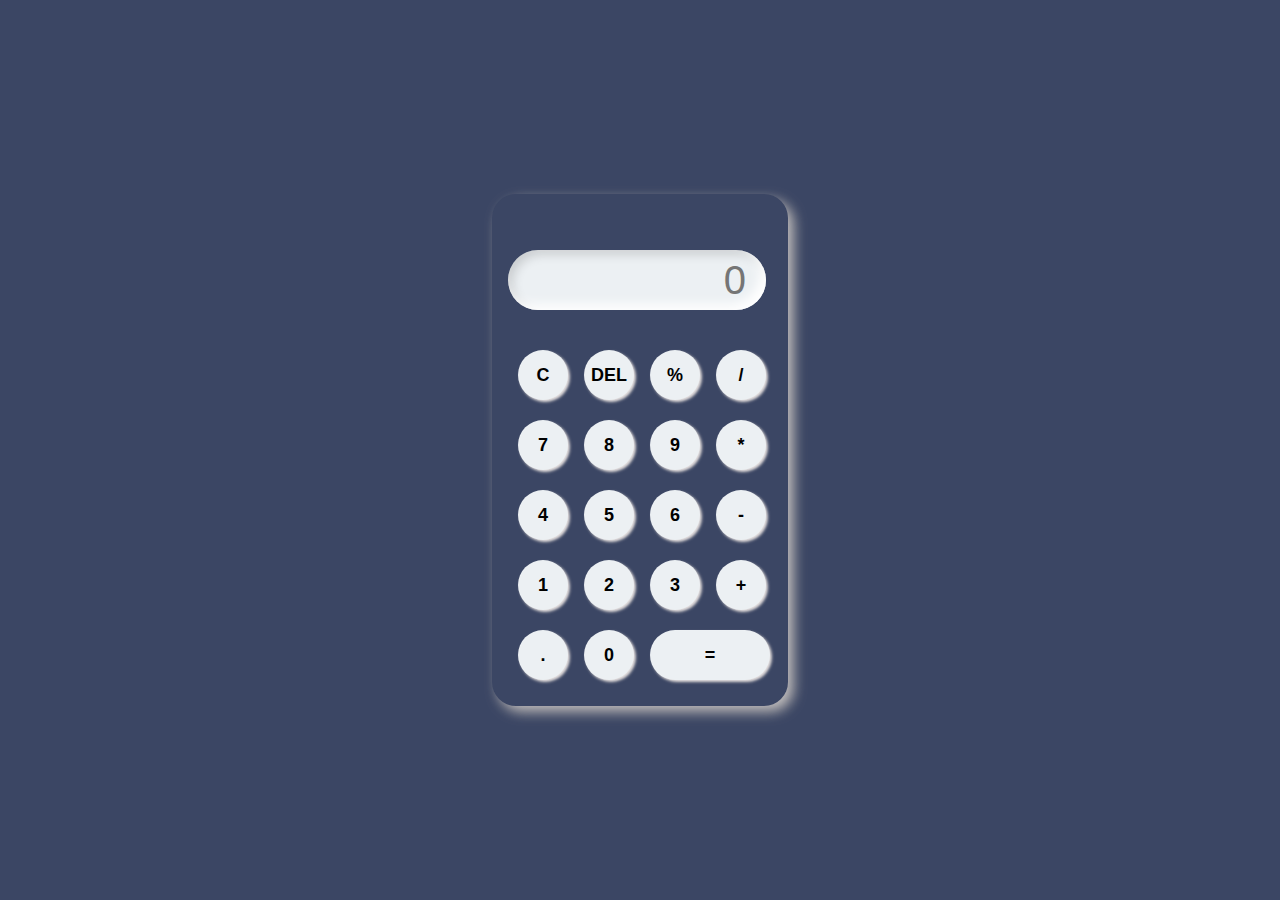
<file: calculator/index.html>
<!DOCTYPE html>
<html lang="en">
<head>
    <meta charset="UTF-8">
    <meta http-equiv="X-UA-Compatible" content="IE=edge">
    <meta name="viewport" content="width=device-width, initial-scale=1.0">
    <title>Calculator</title>
    <link rel="stylesheet" href="style.css">
</head>
<body>
    <div class="container">
        <div class="cals">
            <input type="text" id="inputext" placeholder="0">
            <button onclick="clr()">C</button>
            <button onclick="del()">DEL</button>
            <button onclick="calculate('%')">%</button>
            <button onclick="calculate('/')">/</button>
            <button onclick="calculate(7)">7</button>
            <button onclick="calculate(8)">8</button>
            <button onclick="calculate(9)">9</button>
            <button onclick="calculate('*')">*</button>
            <button onclick="calculate()">4</button>
            <button onclick="calculate(5)">5</button>
            <button onclick="calculate(6)">6</button>
            <button onclick="calculate('-')">-</button>
            <button onclick="calculate(1)">1</button>
            <button onclick="calculate(2)">2</button>
            <button onclick="calculate(3)">3</button>
            <button onclick="calculate('+')">+</button>
            <button onclick="calculate('.')">.</button>
            <button onclick="calculate(0)">0</button>
            <button class="equal" onclick="Result()">=</button>
           <script src="calculator.js"></script>
        </div>
    </div>
    
</body>
</h
</file>
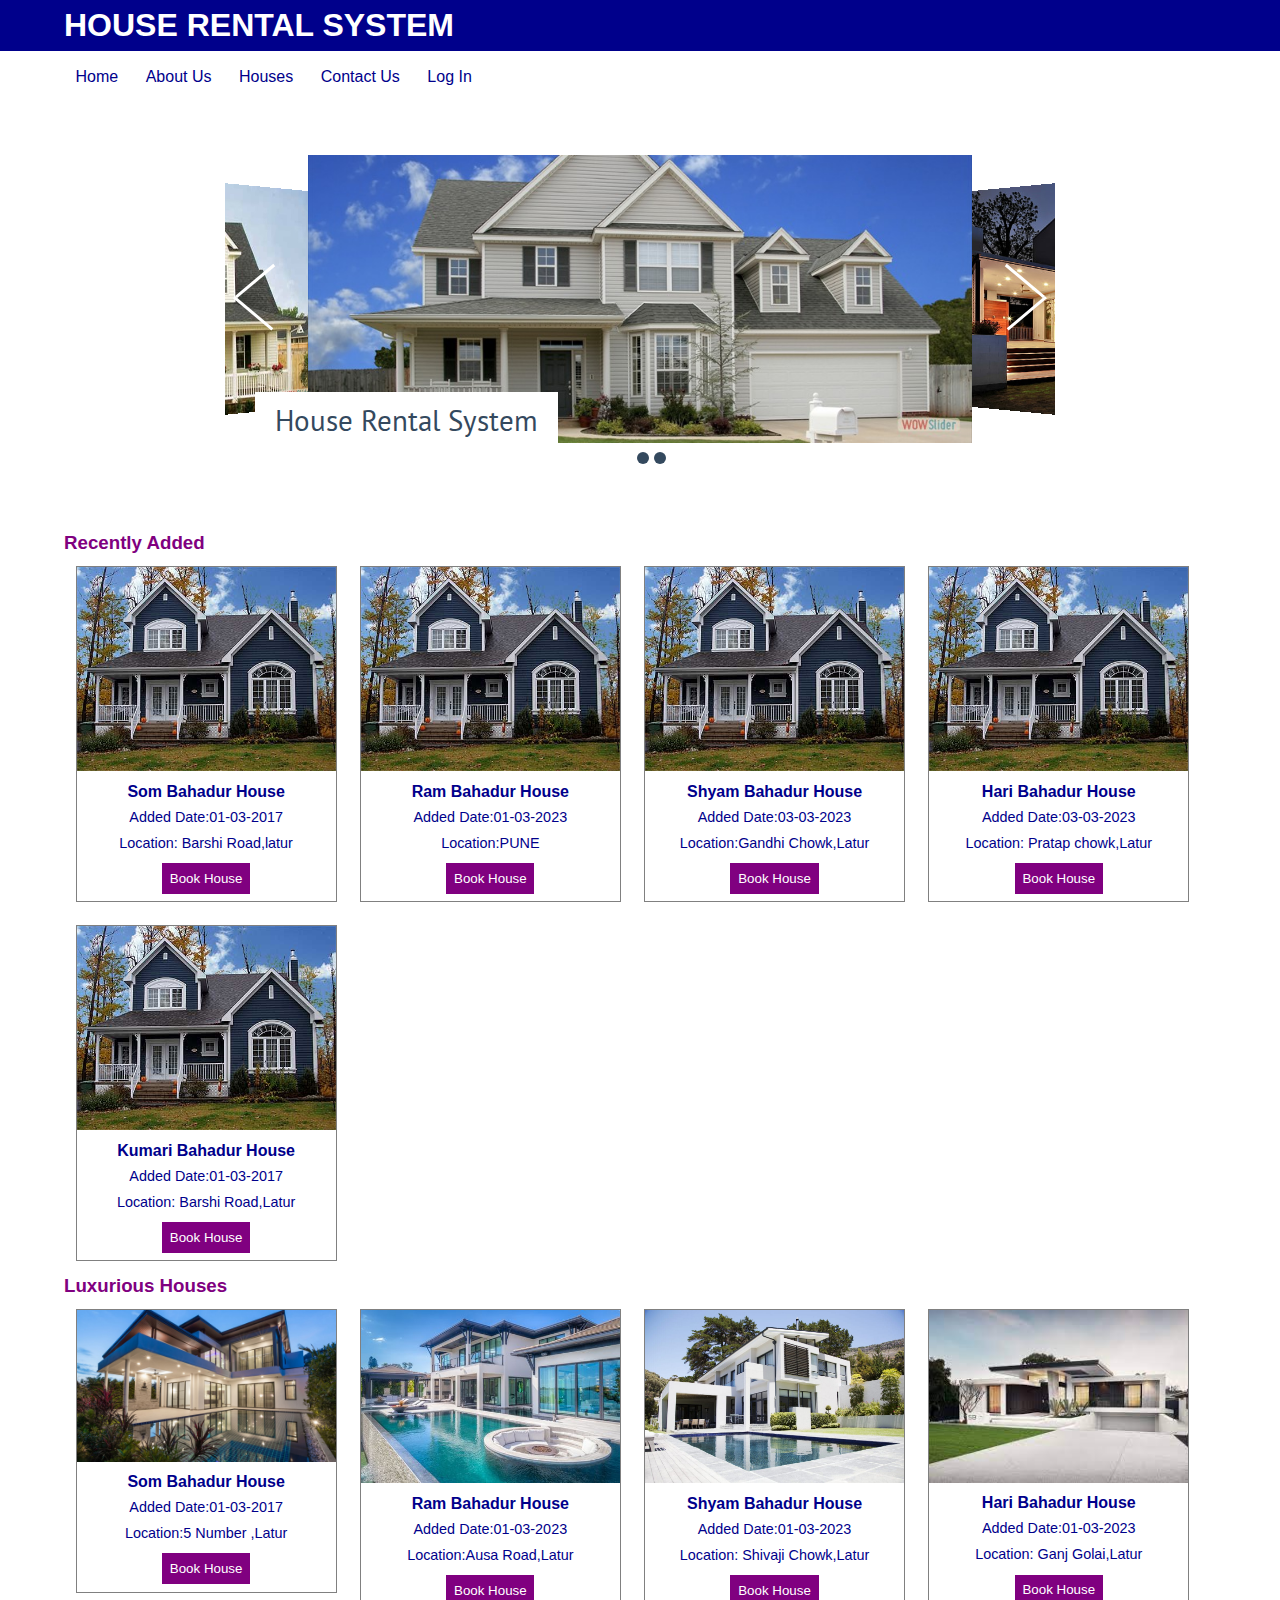
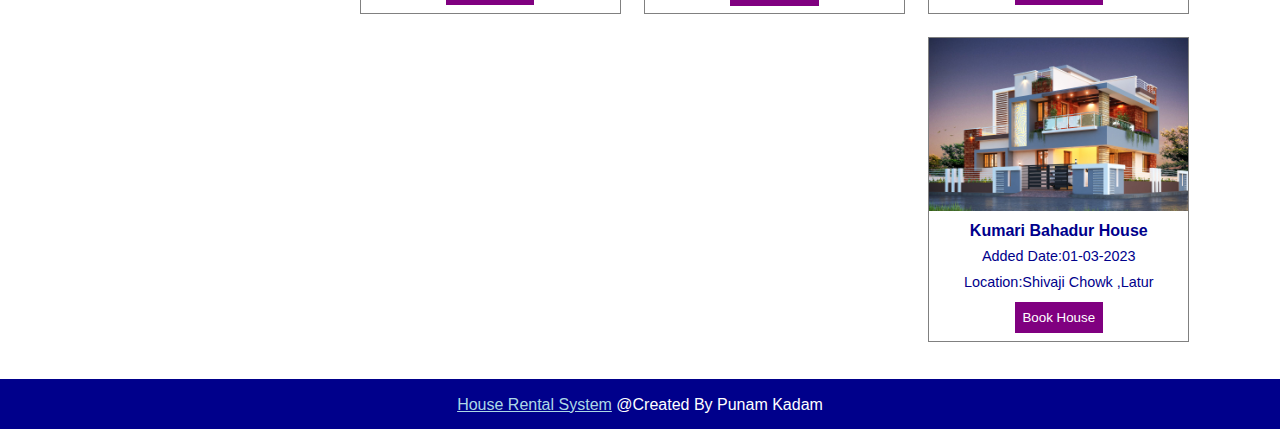
<file: Landing Page/index.html>
<!DOCTYPE html>
<html lang="en-US">
    <head>
        <meta charset="UTF-8" />
        <meta name="author" content="VIJAY THAPA" />
        <meta name="description" content="HOUSE RENTAL SYSTEM" />
        <meta name="keywords" content="Give Your Keywords for SEO" />
        
        <title>HOUSE RENTAL SYSTEM</title>
        <!--ADING CSS HERE-->
        <link rel="stylesheet" type="text/css" href="assets/css/style.css" />
        
        <!--Resource Files for Slider-->
        <!-- Start WOWSlider.com HEAD section -->
        <link rel="stylesheet" type="text/css" href="assets/slider/engine1/style.css" />
        <script type="text/javascript" src="assets/slider/engine1/jquery.js"></script>
        <!-- End WOWSlider.com HEAD section -->
    </head>
    
    <body>
        <!--Header Starts HERE-->
        <header class="header">
            <div class="wrapper">
                <h1>HOUSE RENTAL SYSTEM</h1>
            </div>
            
        </header>
        <!--Header Ends HERE-->
        
        <!--Menu Starts HERE-->
        <nav class="menu">
            <div class="wrapper">
                <ul>
                    <a href="index.html"><li>Home</li></a>
                    <a href="about.html"><li>About Us</li></a>
                    <a href="#"><li>Houses</li></a>
                    <a href="contact.html"><li>Contact Us</li></a>
                    <a href="login.html"><li>Log In</li></a>
                </ul>
            </div>
        </nav>
        <!--Menu Ends HERE-->
        
        <!--SLIDER STARTS HERE-->
        <div class="slider">
            <div class="wrapper">
                <!-- Start WOWSlider.com BODY section -->
                <div id="wowslider-container1">
                <div class="ws_images"><ul>
                		<li><img src="assets/slider/data1/images/house03.jpg" alt="House Rental System" title="House Rental System" id="wows1_0"/></li>
                		<li><a href="http://wowslider.net"><img src="assets/slider/data1/images/punam2.jpg" alt="jquery carousel" title="Luxury Houses for Rent" id="wows1_1"/></a></li>
                		<li><img src="assets/slider/data1/images/39f6e0639465c7e01eaa79e26ada2a48.jpg" alt="Rent Houses at Affordable Price" title="Rent Houses at Affordable Price" id="wows1_2"/></li>
                	</ul></div>
                	<div class="ws_bullets"><div>
                		<a href="#" title="House Rental System"><span><img src="assets/slider/data1/tooltips/house03.jpg" alt="House Rental System"/>1</span></a>
                		<a href="#" title="Luxury Houses for Rent"><span><img src="assets/slider/data1/tooltips/pexelsphoto186077.jpg" alt="Luxury Houses for Rent"/>2</span></a>
                		<a href="#" title="Rent Houses at Affordable Price"><span><img src="assets/slider/data1/tooltips/39f6e0639465c7e01eaa79e26ada2a48.jpg" alt="Rent Houses at Affordable Price"/>3</span></a>
                	</div></div>
                <div class="ws_shadow"></div>
                </div>	
                <script type="text/javascript" src="assets/slider/engine1/wowslider.js"></script>
                <script type="text/javascript" src="assets/slider/engine1/script.js"></script>
                <!-- End WOWSlider.com BODY section -->
            </div>
        </div>
        <!--SLIDER ENDS HERE-->
        
        <!--Main Body Starts HERE-->
        <div class="main">
            <div class="wrapper">
                <h3>Recently Added</h3>
                
                <!--Displaying Recently Added Houses in Boxes-->
                <div class="clearfix">
                    
                    <div class="houses">
                        <img src="images/house.jpg" />
                        <span class="house-title">Som Bahadur House</span><br />
                        <span class="house-added">Added Date:01-03-2017</span><br />
                        <span class="house-location">Location: Barshi Road,latur</span><br />
                        <a href="book.html">
                            <button type="button" class="btn-book" >Book House</button>
                        </a>
                    </div>
                    
                    <div class="houses">
                        <img src="images/house.jpg" />
                        <span class="house-title">Ram Bahadur House</span><br />
                        <span class="house-added">Added Date:01-03-2023</span><br />
                        <span class="house-location">Location:PUNE</span><br />
                        <button type="button" class="btn-book" >Book House</button>
                    </div>
                    
                    <div class="houses">
                        <img src="images/house.jpg" />
                        <span class="house-title">Shyam Bahadur House</span><br />
                        <span class="house-added">Added Date:03-03-2023</span><br />
                        <span class="house-location">Location:Gandhi Chowk,Latur</span><br />
                        <button type="button" class="btn-book" >Book House</button>
                    </div>
                    
                    <div class="houses">
                        <img src="images/house.jpg" />
                        <span class="house-title">Hari Bahadur House</span><br />
                        <span class="house-added">Added Date:03-03-2023</span><br />
                        <span class="house-location">Location: Pratap chowk,Latur</span><br />
                        <button type="button" class="btn-book" >Book House</button>
                    </div>
                    <div class="houses">
                        <img src="images/house.jpg" />
                        <span class="house-title">Kumari Bahadur House</span><br />
                        <span class="house-added">Added Date:01-03-2017</span><br />
                        <span class="house-location">Location: Barshi  Road,Latur</span><br />
                        <button type="button" class="btn-book" >Book House</button>
                    </div>
                    
                </div>
                
                <h3>Luxurious Houses</h3>
                <!--Displaying Luxurious Houses in Boxes-->
                <div class="clearfix">
                    
                    <div class="houses">
                        <img src="images/Lx1.jpg" />
                        <span class="house-title">Som Bahadur House</span><br />
                        <span class="house-added">Added Date:01-03-2017</span><br />
                        <span class="house-location">Location:5 Number ,Latur</span><br />
                        <button type="button" class="btn-book" >Book House</button>
                    </div>
                    
                    <div class="houses">
                        <img src="images/lx2.jpg" />
                        <span class="house-title">Ram Bahadur House</span><br />
                        <span class="house-added">Added Date:01-03-2023</span><br />
                        <span class="house-location">Location:Ausa Road,Latur</span><br />
                        <button type="button" class="btn-book" >Book House</button>
                    </div>
                    
                    
                    <div class="houses">
                        <img src="images/lx3.jpg" />
                        <span class="house-title">Shyam Bahadur House</span><br />
                        <span class="house-added">Added Date:01-03-2023</span><br />
                        <span class="house-location">Location: Shivaji Chowk,Latur</span><br />
                        <button type="button" class="btn-book" >Book House</button>
                    </div>
                    
                    <div class="houses">
                        <img src="images/lx4.jpg" />
                        <span class="house-title">Hari Bahadur House</span><br />
                        <span class="house-added">Added Date:01-03-2023</span><br />
                        <span class="house-location">Location: Ganj Golai,Latur</span><br />
                        <button type="button" class="btn-book" >Book House</button>
                    </div>
                    <div class="houses">
                        <img src="images/lx6.jpg" />
                        <span class="house-title">Kumari Bahadur House</span><br />
                        <span class="house-added">Added Date:01-03-2023</span><br />
                        <span class="house-location">Location:Shivaji Chowk ,Latur</span><br />
                        <button type="button" class="btn-book" >Book House</button>
                    </div>
                    
                </div>
            </div>
        </div>
      
        <footer class="footer">
            <div class="wrapper">
                <p> <a href="#">House Rental System</a>  @Created By Punam Kadam</p>
            </div>
        </footer>
       
    </body>
</html>
</file>
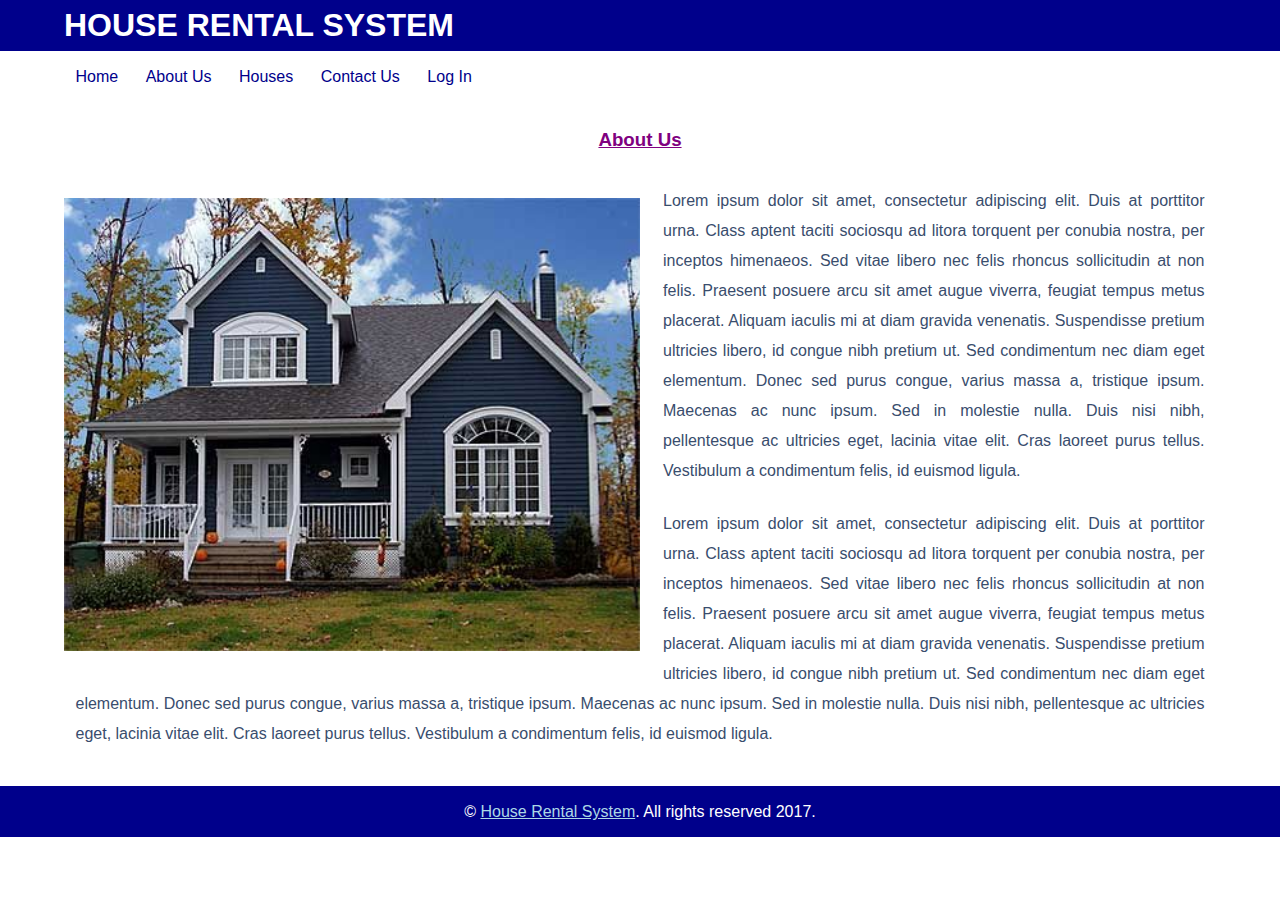
<file: Landing Page/about.html>
<!DOCTYPE html>
<html lang="en-US">
    <head>
        <meta charset="UTF-8" />
        <meta name="author" content="VIJAY THAPA" />
        <meta name="description" content="HOUSE RENTAL SYSTEM" />
        <meta name="keywords" content="Give Your Keywords for SEO" />
        
        <title>HOUSE RENTAL SYSTEM</title>
        <!--ADING CSS HERE-->
        <link rel="stylesheet" type="text/css" href="assets/css/style.css" />
    </head>
    
    <body>
        <!--Header Starts HERE-->
        <header class="header">
            <div class="wrapper">
                <h1>HOUSE RENTAL SYSTEM</h1>
            </div>
            
        </header>
        <!--Header Ends HERE-->
        
        <!--Menu Starts HERE-->
        <nav class="menu">
            <div class="wrapper">
                <ul>
                    <a href="index.html"><li>Home</li></a>
                    <a href="about.html"><li>About Us</li></a>
                    <a href="#"><li>Houses</li></a>
                    <a href="contact.html"><li>Contact Us</li></a>
                    <a href="login.html"><li>Log In</li></a>
                </ul>
            </div>
        </nav>
        <!--Menu Ends HERE-->
        
        <!--Main Body Starts HERE-->
        <div class="main">
            <div class="wrapper">
                <div class="book-house">
                    <h3>About Us</h3>
                    
                    <!--About Us Here-->
                    <img src="images/house.jpg" />
                    <p>
                        Lorem ipsum dolor sit amet, consectetur adipiscing elit. Duis at porttitor urna. Class aptent taciti sociosqu 
                        ad litora torquent per conubia nostra, per inceptos himenaeos. Sed vitae libero nec felis rhoncus sollicitudin 
                        at non felis. Praesent posuere arcu sit amet augue viverra, feugiat tempus metus placerat. Aliquam iaculis mi 
                        at diam gravida venenatis. Suspendisse pretium ultricies libero, id congue nibh pretium ut. Sed condimentum nec
                         diam eget elementum. Donec sed purus congue, varius massa a, tristique ipsum. Maecenas ac nunc ipsum. Sed in
                          molestie nulla. Duis nisi nibh, pellentesque ac ultricies eget, lacinia vitae elit. Cras laoreet purus 
                          tellus. Vestibulum a condimentum felis, id euismod ligula.
                    </p>
                    <p>
                        Lorem ipsum dolor sit amet, consectetur adipiscing elit. Duis at porttitor urna. Class aptent taciti sociosqu 
                        ad litora torquent per conubia nostra, per inceptos himenaeos. Sed vitae libero nec felis rhoncus sollicitudin 
                        at non felis. Praesent posuere arcu sit amet augue viverra, feugiat tempus metus placerat. Aliquam iaculis mi 
                        at diam gravida venenatis. Suspendisse pretium ultricies libero, id congue nibh pretium ut. Sed condimentum nec
                         diam eget elementum. Donec sed purus congue, varius massa a, tristique ipsum. Maecenas ac nunc ipsum. Sed in
                          molestie nulla. Duis nisi nibh, pellentesque ac ultricies eget, lacinia vitae elit. Cras laoreet purus 
                          tellus. Vestibulum a condimentum felis, id euismod ligula.
                    </p>
                </div>
                
                
            </div>
        </div>
        <!--Main Body Ends HERE-->
        
        <!--Footer Starts HERE-->
        <footer class="footer">
            <div class="wrapper">
                <p>&copy; <a href="#">House Rental System</a>. All rights reserved 2017.</p>
            </div>
        </footer>
        <!--Footer Ends HERE-->
    </body>
</html>
</file>
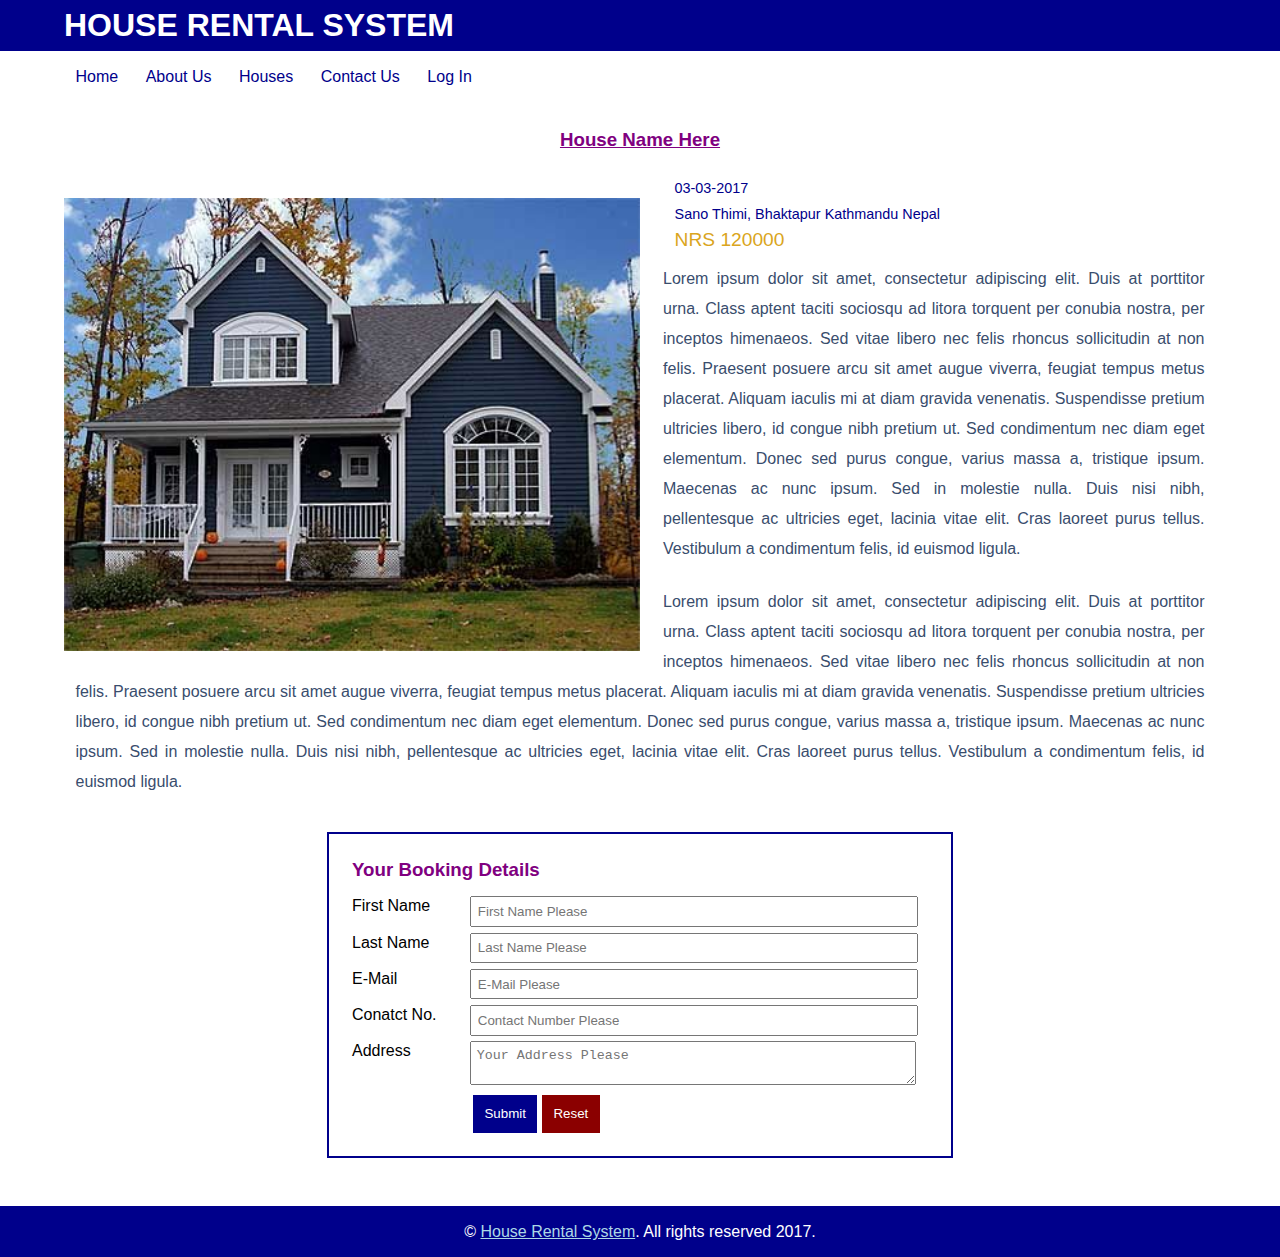
<file: Landing Page/book.html>
<!DOCTYPE html>
<html lang="en-US">
    <head>
        <meta charset="UTF-8" />
        <meta name="author" content="VIJAY THAPA" />
        <meta name="description" content="HOUSE RENTAL SYSTEM" />
        <meta name="keywords" content="Give Your Keywords for SEO" />
        
        <title>HOUSE RENTAL SYSTEM</title>
        <!--ADING CSS HERE-->
        <link rel="stylesheet" type="text/css" href="assets/css/style.css" />
    </head>
    
    <body>
        <!--Header Starts HERE-->
        <header class="header">
            <div class="wrapper">
                <h1>HOUSE RENTAL SYSTEM</h1>
            </div>
            
        </header>
        <!--Header Ends HERE-->
        
        <!--Menu Starts HERE-->
        <nav class="menu">
            <div class="wrapper">
                <ul>
                    <a href="index.html"><li>Home</li></a>
                    <a href="about.html"><li>About Us</li></a>
                    <a href="#"><li>Houses</li></a>
                    <a href="contact.html"><li>Contact Us</li></a>
                    <a href="login.html"><li>Log In</li></a>
                </ul>
            </div>
        </nav>
        <!--Menu Ends HERE-->
        
        <!--Main Body Starts HERE-->
        <div class="main">
            <div class="wrapper">
                <div class="book-house">
                    <h3>House Name Here</h3>
                    
                    <!--House Details Here-->
                    <img src="images/house.jpg" />
                    <span class="house-added">03-03-2017</span><br />
                    <span class="house-location">Sano Thimi, Bhaktapur Kathmandu Nepal</span><br />
                    <span class="house-price">NRS 120000</span>
                    <p>
                        Lorem ipsum dolor sit amet, consectetur adipiscing elit. Duis at porttitor urna. Class aptent taciti sociosqu 
                        ad litora torquent per conubia nostra, per inceptos himenaeos. Sed vitae libero nec felis rhoncus sollicitudin 
                        at non felis. Praesent posuere arcu sit amet augue viverra, feugiat tempus metus placerat. Aliquam iaculis mi 
                        at diam gravida venenatis. Suspendisse pretium ultricies libero, id congue nibh pretium ut. Sed condimentum nec
                         diam eget elementum. Donec sed purus congue, varius massa a, tristique ipsum. Maecenas ac nunc ipsum. Sed in
                          molestie nulla. Duis nisi nibh, pellentesque ac ultricies eget, lacinia vitae elit. Cras laoreet purus 
                          tellus. Vestibulum a condimentum felis, id euismod ligula.
                    </p>
                    <p>
                        Lorem ipsum dolor sit amet, consectetur adipiscing elit. Duis at porttitor urna. Class aptent taciti sociosqu 
                        ad litora torquent per conubia nostra, per inceptos himenaeos. Sed vitae libero nec felis rhoncus sollicitudin 
                        at non felis. Praesent posuere arcu sit amet augue viverra, feugiat tempus metus placerat. Aliquam iaculis mi 
                        at diam gravida venenatis. Suspendisse pretium ultricies libero, id congue nibh pretium ut. Sed condimentum nec
                         diam eget elementum. Donec sed purus congue, varius massa a, tristique ipsum. Maecenas ac nunc ipsum. Sed in
                          molestie nulla. Duis nisi nibh, pellentesque ac ultricies eget, lacinia vitae elit. Cras laoreet purus 
                          tellus. Vestibulum a condimentum felis, id euismod ligula.
                    </p>
                </div>
                
                <!--Client Booking Detail Entry-->
                <div class="booking-details">
                    <h3>Your Booking Details</h3>
                    <form>
                        <span class="name">First Name</span>
                        <input type="text" name="first_name" placeholder="First Name Please" /><br />
                        
                        <span class="name">Last Name</span>
                        <input type="text" name="last_name" placeholder="Last Name Please" /><br />
                        
                        <span class="name">E-Mail</span>
                        <input type="email" name="email" placeholder="E-Mail Please" /><br />
                        
                        <span class="name">Conatct No.</span>
                        <input type="tel" name="contact" placeholder="Contact Number Please" /><br />
                        
                        <span class="name">Address</span> 
                        <textarea name="address" placeholder="Your Address Please"></textarea><br />
                        
                        <input type="submit" name="submit" placeholder="BOOK NOW" />
                        <input type="reset" name="reset" placeholder="RESET" />
                    </form>
                </div>
            </div>
        </div>
        <!--Main Body Ends HERE-->
        
        <!--Footer Starts HERE-->
        <footer class="footer">
            <div class="wrapper">
                <p>&copy; <a href="#">House Rental System</a>. All rights reserved 2017.</p>
            </div>
        </footer>
        <!--Footer Ends HERE-->
    </body>
</html>
</file>
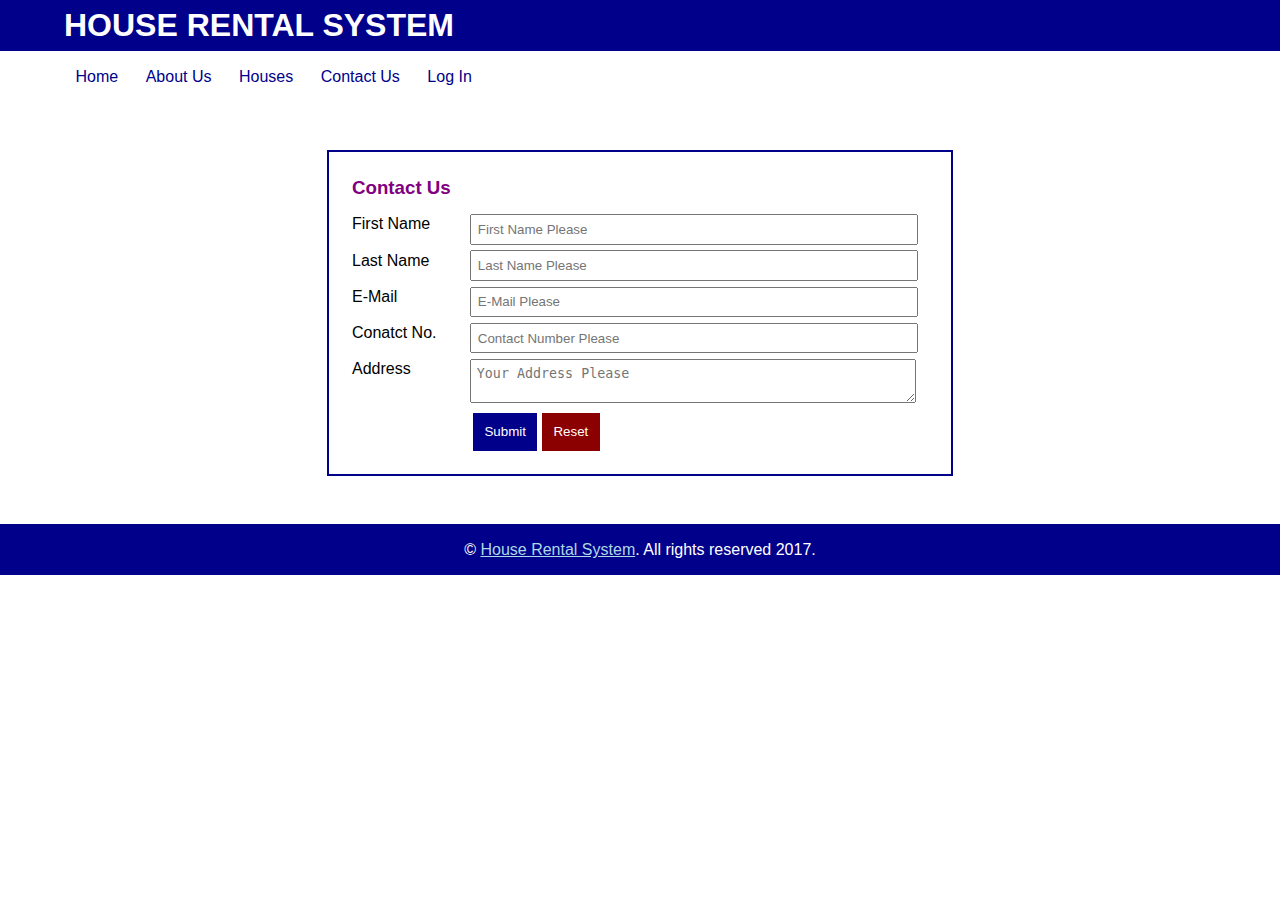
<file: Landing Page/contact.html>
<!DOCTYPE html>
<html lang="en-US">
    <head>
        <meta charset="UTF-8" />
        <meta name="author" content="VIJAY THAPA" />
        <meta name="description" content="HOUSE RENTAL SYSTEM" />
        <meta name="keywords" content="Give Your Keywords for SEO" />
        
        <title>HOUSE RENTAL SYSTEM</title>
        <!--ADING CSS HERE-->
        <link rel="stylesheet" type="text/css" href="assets/css/style.css" />
    </head>
    
    <body>
        <!--Header Starts HERE-->
        <header class="header">
            <div class="wrapper">
                <h1>HOUSE RENTAL SYSTEM</h1>
            </div>
            
        </header>
        <!--Header Ends HERE-->
        
        <!--Menu Starts HERE-->
        <nav class="menu">
            <div class="wrapper">
                <ul>
                    <a href="index.html"><li>Home</li></a>
                    <a href="about.html"><li>About Us</li></a>
                    <a href="#"><li>Houses</li></a>
                    <a href="contact.html"><li>Contact Us</li></a>
                    <a href="login.html"><li>Log In</li></a>
                </ul>
            </div>
        </nav>
        <!--Menu Ends HERE-->
        
        <!--Main Body Starts HERE-->
        <div class="main">
            <div class="wrapper">
                
                
                <!--Contact Detail Entry-->
                <div class="booking-details">
                    <h3>Contact Us</h3>
                    <form>
                        <span class="name">First Name</span>
                        <input type="text" name="first_name" placeholder="First Name Please" /><br />
                        
                        <span class="name">Last Name</span>
                        <input type="text" name="last_name" placeholder="Last Name Please" /><br />
                        
                        <span class="name">E-Mail</span>
                        <input type="email" name="email" placeholder="E-Mail Please" /><br />
                        
                        <span class="name">Conatct No.</span>
                        <input type="tel" name="contact" placeholder="Contact Number Please" /><br />
                        
                        <span class="name">Address</span> 
                        <textarea name="address" placeholder="Your Address Please"></textarea><br />
                        
                        <input type="submit" name="submit" placeholder="SEND" />
                        <input type="reset" name="reset" placeholder="RESET" />
                    </form>
                </div>
            </div>
        </div>
        <!--Main Body Ends HERE-->
        
        <!--Footer Starts HERE-->
        <footer class="footer">
            <div class="wrapper">
                <p>&copy; <a href="#">House Rental System</a>. All rights reserved 2017.</p>
            </div>
        </footer>
        <!--Footer Ends HERE-->
    </body>
</html>
</file>
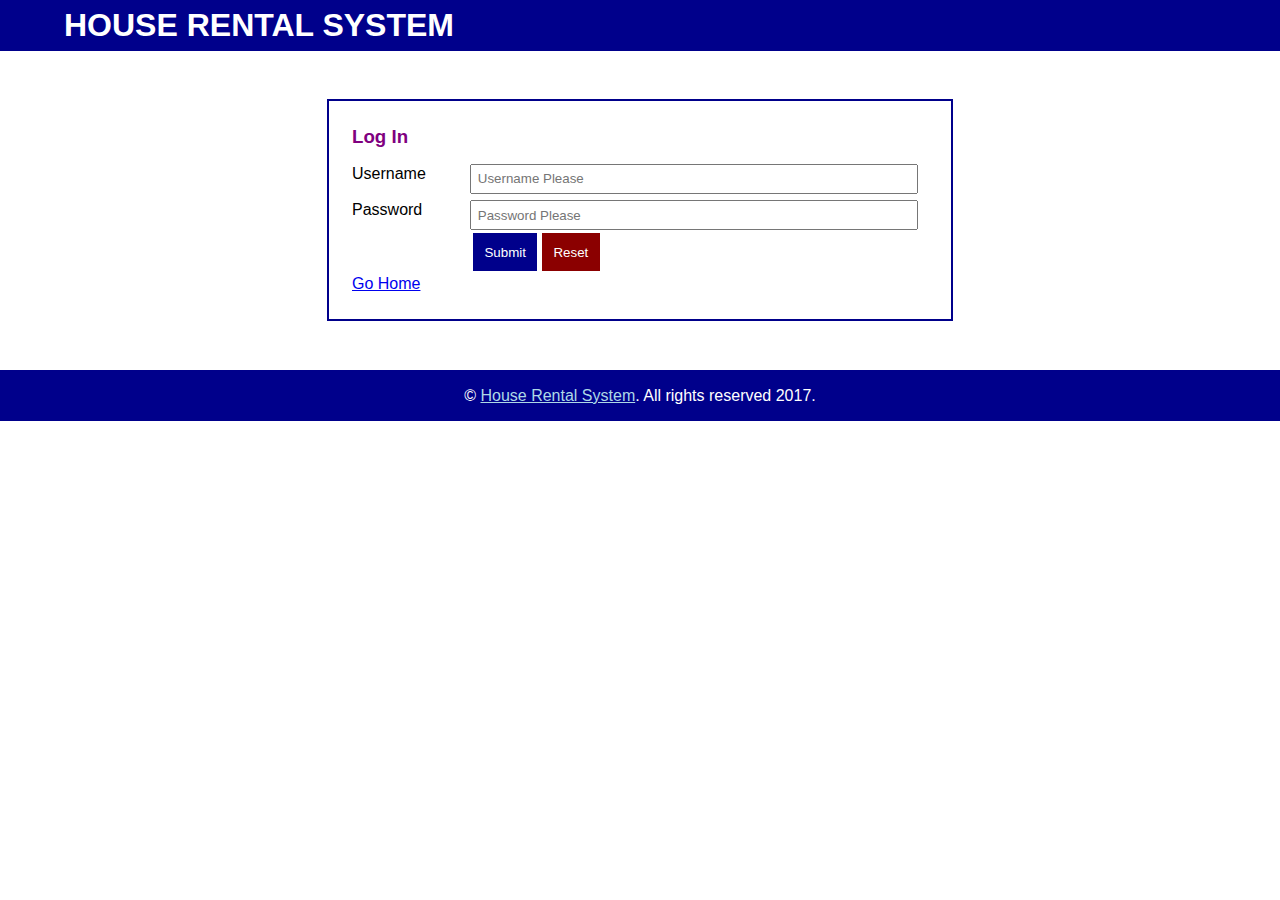
<file: Landing Page/login.html>
<!DOCTYPE html>
<html lang="en-US">
    <head>
        <meta charset="UTF-8" />
        <meta name="author" content="VIJAY THAPA" />
        <meta name="description" content="HOUSE RENTAL SYSTEM" />
        <meta name="keywords" content="Give Your Keywords for SEO" />
        
        <title>HOUSE RENTAL SYSTEM</title>
        <!--ADING CSS HERE-->
        <link rel="stylesheet" type="text/css" href="assets/css/style.css" />
    </head>
    
    <body>
        <!--Header Starts HERE-->
        <header class="header">
            <div class="wrapper">
                <h1>HOUSE RENTAL SYSTEM</h1>
            </div>
            
        </header>
        <!--Header Ends HERE-->
        
        
        
        <!--Main Body Starts HERE-->
        <div class="main">
            <div class="wrapper">
                
                
                <!--Contact Detail Entry-->
                <div class="booking-details">
                    <h3>Log In</h3>
                    <form>
                        <span class="name">Username</span>
                        <input type="text" name="username" placeholder="Username Please" required="true" /><br />
                        
                        <span class="name">Password</span>
                        <input type="password" name="password" placeholder="Password Please" required="true" /><br />
                        
                        <input type="submit" name="submit" placeholder="LOG IN" />
                        <input type="reset" name="reset" placeholder="RESET" /><br />
                        <a href="index.html">Go Home</a>
                    </form>
                </div>
            </div>
        </div>
        <!--Main Body Ends HERE-->
        
        <!--Footer Starts HERE-->
        <footer class="footer">
            <div class="wrapper">
                <p>&copy; <a href="#">House Rental System</a>. All rights reserved 2017.</p>
            </div>
        </footer>
        <!--Footer Ends HERE-->
    </body>
</html>
</file>
<file: calculator/style.css>
* {
    margin: 0;
    padding: 0;
    box-sizing: border-box;
    outline: none;
    font-family: sans-serif;
    background-color: rgb(59, 70, 100);
}

.container {
    height: 100vh;
    display: flex;
    align-items: center;
    justify-content: center;
    background-color: rgb(59, 70, 100);
}

.cals {
    box-shadow: 6px 6px 13px rgb(194, 191, 191),
        6px 6px 13px rgba(0, 0, 0, .17);

    border-radius: 24px;
    display: grid;
    padding: 16px;
    grid-template-columns: repeat(4, 66px);
}

input {
    grid-column: span 4;
    height: 60px;
    width: 258px;
    box-shadow: inset -6px -6px 11px #fff,
        inset 4px 4px 11px rgba(0, 0, 0, .16);
    background-color: #ecf0f3;
    border: none;
    border-radius: 32px;
    text-align: end;
    color: rgb(26, 25, 25);
    margin: 40px 0px 30px 0px;
    font-size: 40px;
    padding: 20px;
}


button {
    box-shadow: 2px 2px 3px rgb(231, 226, 226),
        2px 2px 3px rgba(0, 0, 0, .16);
    background-color: #ecf0f3;
    border: none;
    border-radius: 50%;
    width: 50px;
    height: 50px;
    margin: 10px;
    font-weight: bold;
    font-size: 18px;



}


.equal {
    width: 120px;
    border-radius: 42px;
}
</file>
<file: Landing Page/assets/css/style.css>
*{
    margin: 0 0;
    padding: 0 0;
}
body{
    font-family: arial,sans-seriff;
    line-height: 25px;
}

.wrapper{
    width: 90%;
    margin: 0 auto;
    padding: 1% 1%;
}
.clearfix:after {
   content: " ";
   visibility: hidden;
   display: block;
   height: 0;
   clear: both;
}
/*CSS for Header*/
.header{
    background-color: darkblue;
    color: white;
}

/*CSS for MEnu*/
.menu ul{
    list-style-type: none;
}
.menu ul a{
    color: darkblue;
    text-decoration: none;
    padding: 1%;
}
.menu ul a:hover{
    background-color: darkblue;
    color: white;
}
.menu ul a li{
    display: inline;
}



/*CSS for Main Body*/
.main{
    margin: 1% 0;
}
.main h3{
    color: purple;
}
.houses{
    width: 22.5%;
    border: 1px solid grey;
    margin: 1%;
    float: left;
    text-align: center;
}
.houses:hover{
    box-shadow: 0 0 3px 3px silver;
}
.houses img{
    width: 100%;
}
.houses .house-title{
    font-weight: bold;
    color: darkblue;
    padding: 1%;
}
.house-price{
    font-size: 120%;
    color: goldenrod;
    padding: 1%;
}
.house-added,.house-location{
    font-weight: lighter;
    font-size: 90%;
    color: darkblue;
    padding: 1%;
}
.houses .btn-book{
    padding: 3%;
    margin: 3%;
    background-color: purple;
    color: white;
    border: none;
}
.houses .btn-book:hover{
    background-color: darkblue;
}
.book-house img{
    width: 50%;
    float: left;
    margin: 2% 2% 2% 0;
}
.book-house h3{
    text-align: center;
    margin-bottom: 2%;
    text-decoration: underline;
}
.book-house p{
    text-align: justify;
    padding: 1%;
    line-height: 30px;
    color: #394d6d;
}
.main .booking-details{
    width: 50%;
    margin: 0 auto;
    border: 2px solid darkblue;
    padding: 2%;
    margin: 2% auto;
}
.main .booking-details h3{
    margin-bottom: 2%;
}
.main .booking-details .name{
    width: 20%;
    float: left;
}
.main .booking-details input[type='text'],.main .booking-details input[type='email'],
.main .booking-details input[type='tel'],.main .booking-details input[type='password'],
.main .booking-details textarea{
    padding: 1%;
    margin: 0.5%;
    width: 75%;
}
.main .booking-details input[type='submit']
{
    padding: 2%;
    background-color: darkblue;
    color: white;
    border: none;
    margin-left: 21%;
}
.main .booking-details input[type='submit']:hover{
    box-shadow: 0 0 3px 2px grey;
}
.main .booking-details input[type='reset']:hover{
    box-shadow: 0 0 3px 2px grey;
}
.main .booking-details input[type='reset']
{
    padding: 2%;
    background-color: darkred;
    color: white;
    border: none;
}

/*CSS for Footer*/
.footer{
    background-color: darkblue;
    color: white;
}
.footer p{
    text-align: center;
}
.footer p a{
    color: lightblue;
}
.footer p a:hover{
    text-decoration: none;
}
</file>
<file: Landing Page/assets/slider/engine1/style.css>
/*
 *	generated by WOW Slider 8.7
 *	template Stream
 */
@import url(https://fonts.googleapis.com/css?family=PT+Sans&subset=latin,latin-ext);
#wowslider-container1 { 
	display: table;
	zoom: 1; 
	position: relative;
	width: 100%;
	max-width: 830px;
	max-height:360px;
	margin:5px auto 12.5px;
	z-index:90;
	text-align:left; /* reset align=center */
	font-size: 10px;
	text-shadow: none; /* fix some user styles */

	/* reset box-sizing (to boostrap friendly) */
	-webkit-box-sizing: content-box;
	-moz-box-sizing: content-box;
	box-sizing: content-box; 
}
* html #wowslider-container1{ width:830px }
#wowslider-container1 .ws_images ul{
	position:relative;
	width: 10000%; 
	height:100%;
	left:0;
	list-style:none;
	margin:0;
	padding:0;
	border-spacing:0;
	overflow: visible;
	/*table-layout:fixed;*/
}
#wowslider-container1 .ws_images ul li{
	position: relative;
	width:1%;
	height:100%;
	line-height:0; /*opera*/
	overflow: hidden;
	float:left;
	/*font-size:0;*/
	padding:0 0 0 0 !important;
	margin:0 0 0 0 !important;
}

#wowslider-container1 .ws_images{
	position: relative;
	left:0;
	top:0;
	height:100%;
	max-height:360px;
	max-width: 830px;
	vertical-align: top;
	border:none;
	overflow: hidden;
}
#wowslider-container1 .ws_images ul a{
	width:100%;
	height:100%;
	max-height:360px;
	display:block;
	color:transparent;
}
#wowslider-container1 img{
	max-width: none !important;
}
#wowslider-container1 .ws_images .ws_list img,
#wowslider-container1 .ws_images > div > img{
	width:100%;
	border:none 0;
	max-width: none;
	padding:0;
	margin:0;
}
#wowslider-container1 .ws_images > div > img {
	max-height:360px;
}

#wowslider-container1 .ws_images iframe {
	position: absolute;
	z-index: -1;
}

#wowslider-container1 .ws-title > div {
	display: inline-block !important;
}

#wowslider-container1 a{ 
	text-decoration: none; 
	outline: none; 
	border: none; 
}

#wowslider-container1  .ws_bullets { 
	float: left;
	position:absolute;
	z-index:70;
}
#wowslider-container1  .ws_bullets div{
	position:relative;
	float:left;
	font-size: 0px;
}
/* compatibility with Joomla styles */
#wowslider-container1  .ws_bullets a {
	line-height: 0;
}

#wowslider-container1  .ws_script{
	display:none;
}
#wowslider-container1 sound, 
#wowslider-container1 object{
	position:absolute;
}

/* prevent some of users reset styles */
#wowslider-container1 .ws_effect {
	position: static;
	width: 100%;
	height: 100%;
}

#wowslider-container1 .ws_photoItem {
	border: 2em solid #fff;
	margin-left: -2em;
	margin-top: -2em;
}
#wowslider-container1 .ws_cube_side {
	background: #A6A5A9;
}


#wowslider-container1.ws_gestures {
	cursor: -webkit-grab;
	cursor: -moz-grab;
	cursor: url("[data-uri]"), move;
}
#wowslider-container1.ws_gestures.ws_grabbing {
	cursor: -webkit-grabbing;
	cursor: -moz-grabbing;
	cursor: url("[data-uri]"), move;
}

/* hide controls when video start play */
#wowslider-container1.ws_video_playing .ws_bullets,
#wowslider-container1.ws_video_playing .ws_fullscreen,
#wowslider-container1.ws_video_playing .ws_next,
#wowslider-container1.ws_video_playing .ws_prev {
	display: none;
}


/* youtube/vimeo buttons */
#wowslider-container1 .ws_video_btn {
	position: absolute;
	display: none;
	cursor: pointer;
	top: 0;
	left: 0;
	width: 100%;
	height: 100%;
	z-index: 55;
}
#wowslider-container1 .ws_video_btn.ws_youtube,
#wowslider-container1 .ws_video_btn.ws_vimeo {
	display: block;
}
#wowslider-container1 .ws_video_btn div {
	position: absolute;
	background-image: url(./playvideo.png);
	background-size: 200%;
	top: 50%;
	left: 50%;
	width: 7em;
	height: 5em;
	margin-left: -3.5em;
	margin-top: -2.5em;
}
#wowslider-container1 .ws_video_btn.ws_youtube div {
	background-position: 0 0;
}
#wowslider-container1 .ws_video_btn.ws_youtube:hover div {
	background-position: 100% 0;
}
#wowslider-container1 .ws_video_btn.ws_vimeo div {
	background-position: 0 100%;
}
#wowslider-container1 .ws_video_btn.ws_vimeo:hover div {
	background-position: 100% 100%;
}

#wowslider-container1 .ws_playpause.ws_hide {
	display: none !important;
}
#wowslider-container1  .ws_bullets { 
	padding: 15px 0; 
}
#wowslider-container1 .ws_bullets a { 
	width:12px;
	height:12px;
	border-radius: 50%;
	background: #34495E;
	float: left; 
	text-indent: -4000px; 
	position:relative;
	margin-left:5px;
	color:transparent;
}
#wowslider-container1 .ws_bullets a.ws_selbull{
	background: #ffffff;
	color:#ffffff;
}
#wowslider-container1 a.ws_next, #wowslider-container1 a.ws_prev {
	position: absolute;
	top: 50%;
	height: 7em;
	margin-top: -3.5em;
	width: 5em;
	z-index: 60;
}
#wowslider-container1 a.ws_next{
	right:0;
}

#wowslider-container1 a.ws_next span i:after,
#wowslider-container1 a.ws_next span b:after,
#wowslider-container1 a.ws_next span i:before,
#wowslider-container1 a.ws_next span b:before,
#wowslider-container1 a.ws_prev span i:after,
#wowslider-container1 a.ws_prev span b:after,
#wowslider-container1 a.ws_prev span i:before,
#wowslider-container1 a.ws_prev span b:before{
	content: '';
	position: absolute;
	width: 100%;
	height: .3em;
	background: #ffffff;
	top: 3.2em;
	-webkit-transition: .3s all ease-in-out;
	transition: .3s all ease-in-out;

	/* Fix  */
	-webkit-backface-visibility: hidden;
	backface-visibility: hidden;
	outline: 1px solid transparent;
}
#wowslider-container1 a.ws_next span b:after,
#wowslider-container1 a.ws_next span b:before,
#wowslider-container1 a.ws_prev span b:after,
#wowslider-container1 a.ws_prev span b:before{
	background: #34495E;
	width: 0;
}
#wowslider-container1 a.ws_next span i:after,
#wowslider-container1 a.ws_next span b:after,
#wowslider-container1 a.ws_prev span i:after,
#wowslider-container1 a.ws_prev span b:after{
	-webkit-transform: rotate(40deg);
	-ms-transform: rotate(40deg);
	transform: rotate(40deg);
}
#wowslider-container1 a.ws_next span i:before,
#wowslider-container1 a.ws_next span b:before,
#wowslider-container1 a.ws_prev span i:before,
#wowslider-container1 a.ws_prev span b:before{
	-webkit-transform: rotate(-40deg);
	-ms-transform: rotate(-40deg);
	transform: rotate(-40deg);
}

#wowslider-container1 a.ws_prev span i:after,
#wowslider-container1 a.ws_prev span i:before,
#wowslider-container1 a.ws_prev span b:after,
#wowslider-container1 a.ws_prev span b:before{
	-webkit-transform-origin: 0 0;
	-ms-transform-origin: 0 0;
	transform-origin: 0 0;
	left: 1em;
}
#wowslider-container1 a.ws_next span i:after,
#wowslider-container1 a.ws_next span i:before,
#wowslider-container1 a.ws_next span b:after,
#wowslider-container1 a.ws_next span b:before{
	-webkit-transform-origin: 100% 0;
	-ms-transform-origin: 100% 0;
	transform-origin: 100% 0;
	right: 1em;
}

#wowslider-container1 a.ws_next:hover span i:before,
#wowslider-container1 a.ws_next:hover span b:before,
#wowslider-container1 a.ws_prev:hover span i:before,
#wowslider-container1 a.ws_prev:hover span b:before{
	-webkit-transform: rotate(-30deg);
	-ms-transform: rotate(-30deg);
	transform: rotate(-30deg);
}
#wowslider-container1 a.ws_next:hover span i:after,
#wowslider-container1 a.ws_next:hover span b:after,
#wowslider-container1 a.ws_prev:hover span i:after,
#wowslider-container1 a.ws_prev:hover span b:after{
	-webkit-transform: rotate(30deg);
	-ms-transform: rotate(30deg);
	transform: rotate(30deg);
}
#wowslider-container1 a.ws_prev:hover span b:after,
#wowslider-container1 a.ws_prev:hover span b:before,
#wowslider-container1 a.ws_next:hover span b:after,
#wowslider-container1 a.ws_next:hover span b:before{
	width:100%;
}

/*playpause*/
#wowslider-container1 .ws_playpause {
    position: absolute;
    width: 3em;
    height: 2em;
    top: 1.5em;
    left: 0.5em;
    z-index: 59;
}

#wowslider-container1 .ws_pause span i, #wowslider-container1 .ws_pause span b{
	position: absolute;
  	width: 0.2em;
  	height: 2em;
  	background: #ffffff;
	-webkit-transition: background 300ms ease-in-out;
	transition: background 300ms ease-in-out;
}

#wowslider-container1 .ws_pause span i{
	left: 1.4em;
}

#wowslider-container1 .ws_pause span b{
	left: 2.1em;
}


#wowslider-container1 .ws_play span{
	border: solid transparent;
	position: absolute;
  	pointer-events: none;
	border-left-color: #ffffff;
	border-width: 10px;
	top: 0;
	left: 1.4em;
	-webkit-transition:  border-left-color 300ms ease-in-out;
	transition:  border-left-color 300ms ease-in-out;
}

#wowslider-container1 .ws_pause:hover span i, #wowslider-container1 .ws_pause:hover span b{
	background: #34495E;
}
#wowslider-container1 .ws_play:hover span{
	border-left-color: #34495E;
}
/* bottom center */
#wowslider-container1  .ws_bullets {
    bottom: 0px;
	left:50%;
}
#wowslider-container1  .ws_bullets div{
	left:-50%;
}
#wowslider-container1 .ws_bulframe span {
	visibility: visible;
	opacity: 1;
	position: absolute;
	width: 0;
	height: 0;
	border-left: 5px solid transparent;
	border-right: 5px solid transparent;
	border-top: 5px solid #ffffff;
	bottom: -5px;
	margin-left: -5px;
	left: 50%;
}#wowslider-container1 .ws-title{
	position: absolute;
	font: 1.8em 'PT Sans', sans-serif;	
	margin-right:10em;
	z-index: 50;
    color: #34495E;
	background: none;
	padding: 30px;
	bottom: 0px;
	top: auto;
	opacity: 1;
}
#wowslider-container1 .ws-title div,#wowslider-container1 .ws-title span{
	display:inline-block;
	background-color:#ffffff;
}
#wowslider-container1 .ws-title div{
	display:block;
	margin-top:0.5em;
	font-size: 0.8em;
	line-height: 1.15em;
	padding: 5px 20px;
}
#wowslider-container1 .ws-title span{
	font-size: 1.6em;
	padding: 10px 20px;
}#wowslider-container1 .ws_images > ul{
	animation: wsBasic 12s infinite;
	-moz-animation: wsBasic 12s infinite;
	-webkit-animation: wsBasic 12s infinite;
}
@keyframes wsBasic{0%{left:-0%} 16.67%{left:-0%} 33.33%{left:-100%} 50%{left:-100%} 66.67%{left:-200%} 83.33%{left:-200%} }
@-moz-keyframes wsBasic{0%{left:-0%} 16.67%{left:-0%} 33.33%{left:-100%} 50%{left:-100%} 66.67%{left:-200%} 83.33%{left:-200%} }
@-webkit-keyframes wsBasic{0%{left:-0%} 16.67%{left:-0%} 33.33%{left:-100%} 50%{left:-100%} 66.67%{left:-200%} 83.33%{left:-200%} }


* html #wowslider-container1 .ws_shadow{/*ie6*/
	background:none;
	filter:progid:DXImageTransform.Microsoft.AlphaImageLoader( src='engine1//bg.png', sizingMethod='scale');
}
*+html #wowslider-container1 .ws_shadow{/*ie7*/
	background:none;
	filter:progid:DXImageTransform.Microsoft.AlphaImageLoader( src='engine1//bg.png', sizingMethod='scale');
}
#wowslider-container1 .ws_bullets  a img{
	text-indent:0;
	display:block;
	bottom:15px;
	left:-55px;
	visibility:hidden;
	position:absolute;
    border: 5px solid #FFFFFF;
	max-width:none;
}
#wowslider-container1 .ws_bullets a:hover img{
	visibility:visible;
}

#wowslider-container1 .ws_bulframe div div{
	height:48px;
	overflow:visible;
	position:relative;
}
#wowslider-container1 .ws_bulframe div {
	left:0;
	overflow:hidden;
	position:relative;
	width:110px;
	background-color:#FFFFFF;
}
#wowslider-container1  .ws_bullets .ws_bulframe{
	display:none;
	bottom:18px;
	margin-left:6px;
	overflow:visible;
	position:absolute;
	cursor:pointer;
    border: 0px solid #FFFFFF;
}#wowslider-container1 .ws_bulframe div div{
	height: auto;
}

@media all and (max-width:760px) {
	#wowslider-container1 .ws_fullscreen {
		display: block;
	}
}
@media all and (max-width:400px){
	#wowslider-container1 .ws_controls,
	#wowslider-container1 .ws_bullets,
	#wowslider-container1 .ws_thumbs{
		display: none
	}
}
</file>
